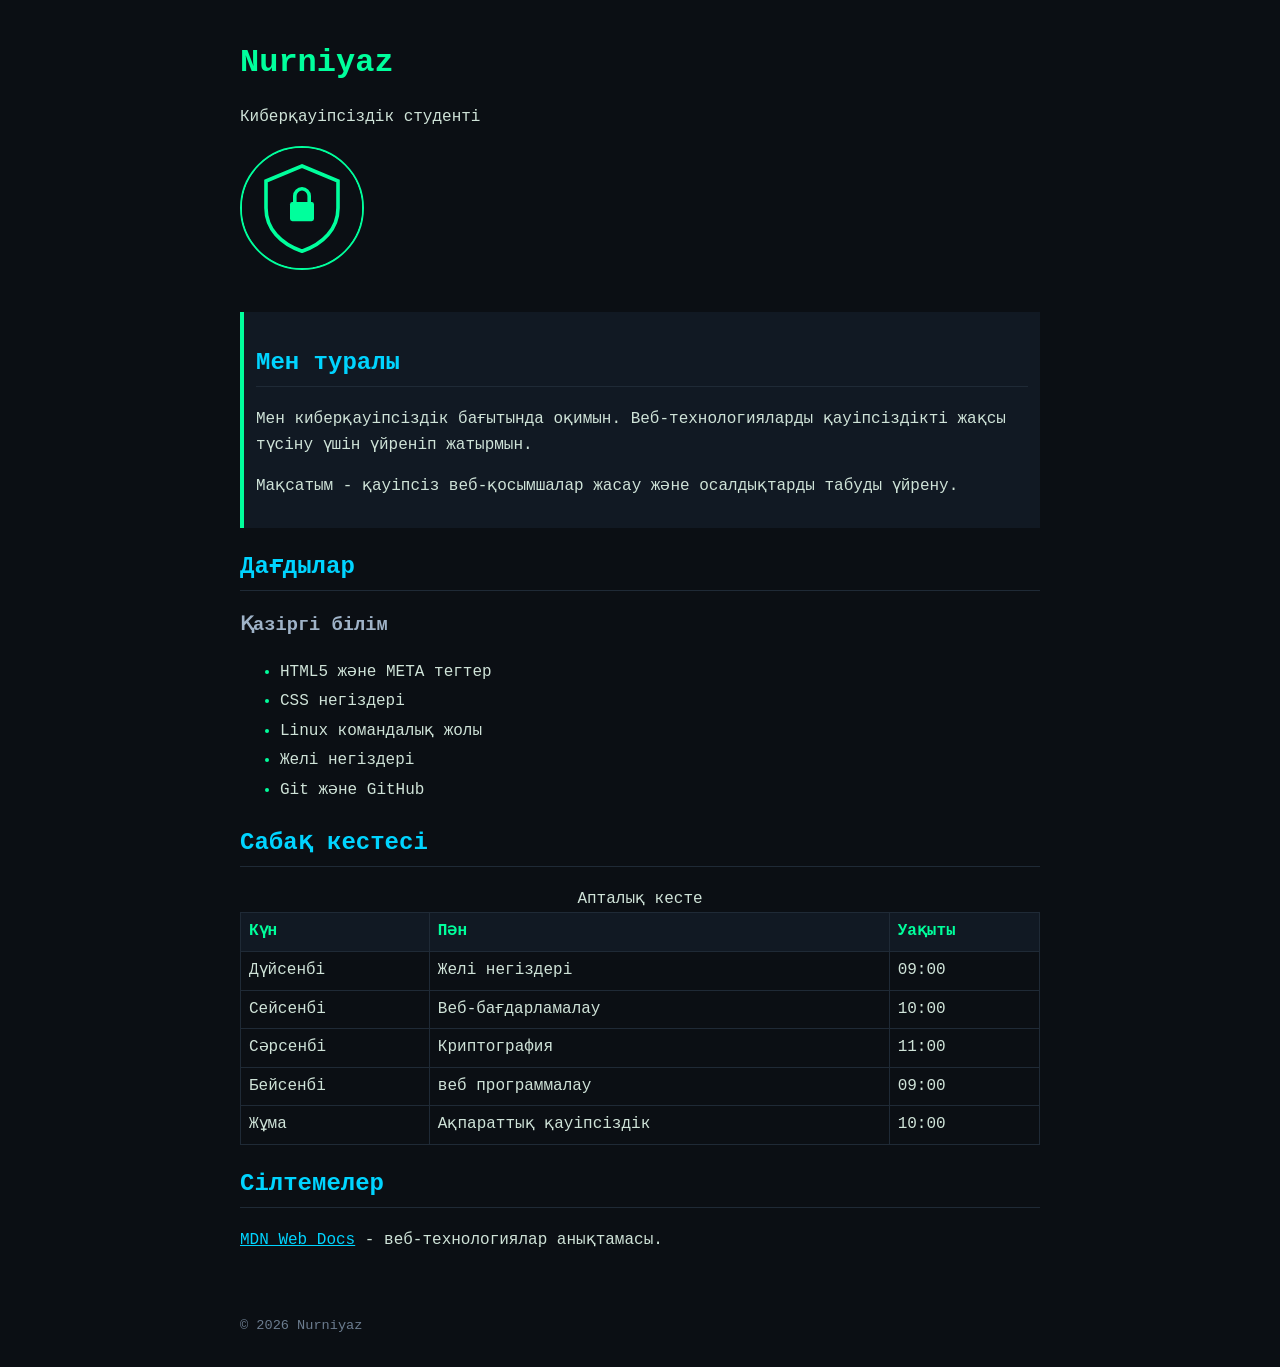
<file: index.html>
<!DOCTYPE html>
<html lang="kk">
<head>
  <meta charset="UTF-8">
  <meta name="viewport" content="width=device-width, initial-scale=1.0">
  <meta name="description" content="Киберқауіпсіздік мамандығының студенті - сандық визитка-сайт.">
  <meta name="keywords" content="киберқауіпсіздік, веб, HTML, CSS, визитка, студент">
  <meta name="author" content="Nurniyaz">
  <meta name="referrer" content="strict-origin-when-cross-origin">
  <meta name="robots" content="noindex, nofollow">
  <meta http-equiv="Content-Security-Policy" content="default-src 'self'; img-src 'self' data:; style-src 'self'; script-src 'none'; object-src 'none'">
  <meta property="og:type" content="website">
  <meta property="og:title" content="Менің сандық визиткам">
  <meta property="og:description" content="Киберқауіпсіздік студентінің жеке визитка-сайты.">
  <meta property="og:image" content="https://kolasector.github.io/nuke-/avatar.svg">
  <title>Менің сандық визиткам</title>
  <link rel="icon" href="favicon.svg" type="image/svg+xml">
  <link rel="stylesheet" href="style.css">
</head>
<body>
  <header>
    <h1>Nurniyaz</h1>
    <p>Киберқауіпсіздік студенті</p>
    <img class="avatar" src="avatar.svg" alt="Қалқан және құлып белгісі - киберқауіпсіздік символы" width="120" height="120">
  </header>

  <main>
    <section id="about">
      <h2>Мен туралы</h2>
      <p>Мен киберқауіпсіздік бағытында оқимын. Веб-технологияларды қауіпсіздікті жақсы түсіну үшін үйреніп жатырмын.</p>
      <p>Мақсатым - қауіпсіз веб-қосымшалар жасау және осалдықтарды табуды үйрену.</p>
    </section>

    <section>
      <h2>Дағдылар</h2>
      <h3>Қазіргі білім</h3>
      <ul class="skills">
        <li>HTML5 және META тегтер</li>
        <li>CSS негіздері</li>
        <li>Linux командалық жолы</li>
        <li>Желі негіздері</li>
        <li>Git және GitHub</li>
      </ul>
    </section>

    <section>
      <h2>Сабақ кестесі</h2>
      <table>
        <caption>Апталық кесте</caption>
        <thead>
          <tr><th>Күн</th><th>Пән</th><th>Уақыты</th></tr>
        </thead>
        <tbody>
          <tr><td>Дүйсенбі</td><td>Желі негіздері</td><td>09:00</td></tr>
          <tr><td>Сейсенбі</td><td>Веб-бағдарламалау</td><td>10:00</td></tr>
          <tr><td>Сәрсенбі</td><td>Криптография</td><td>11:00</td></tr>
          <tr><td>Бейсенбі</td><td>веб программалау</td><td>09:00</td></tr>
          <tr><td>Жұма</td><td>Ақпараттық қауіпсіздік</td><td>10:00</td></tr>
        </tbody>
      </table>
    </section>

    <section>
      <h2>Сілтемелер</h2>
      <p><a href="https://developer.mozilla.org/" target="_blank" rel="noopener noreferrer">MDN Web Docs</a> - веб-технологиялар анықтамасы.</p>
    </section>
  </main>

  <footer>
    <p>&copy; 2026 Nurniyaz</p>
  </footer>
</body>
</html>
</file>
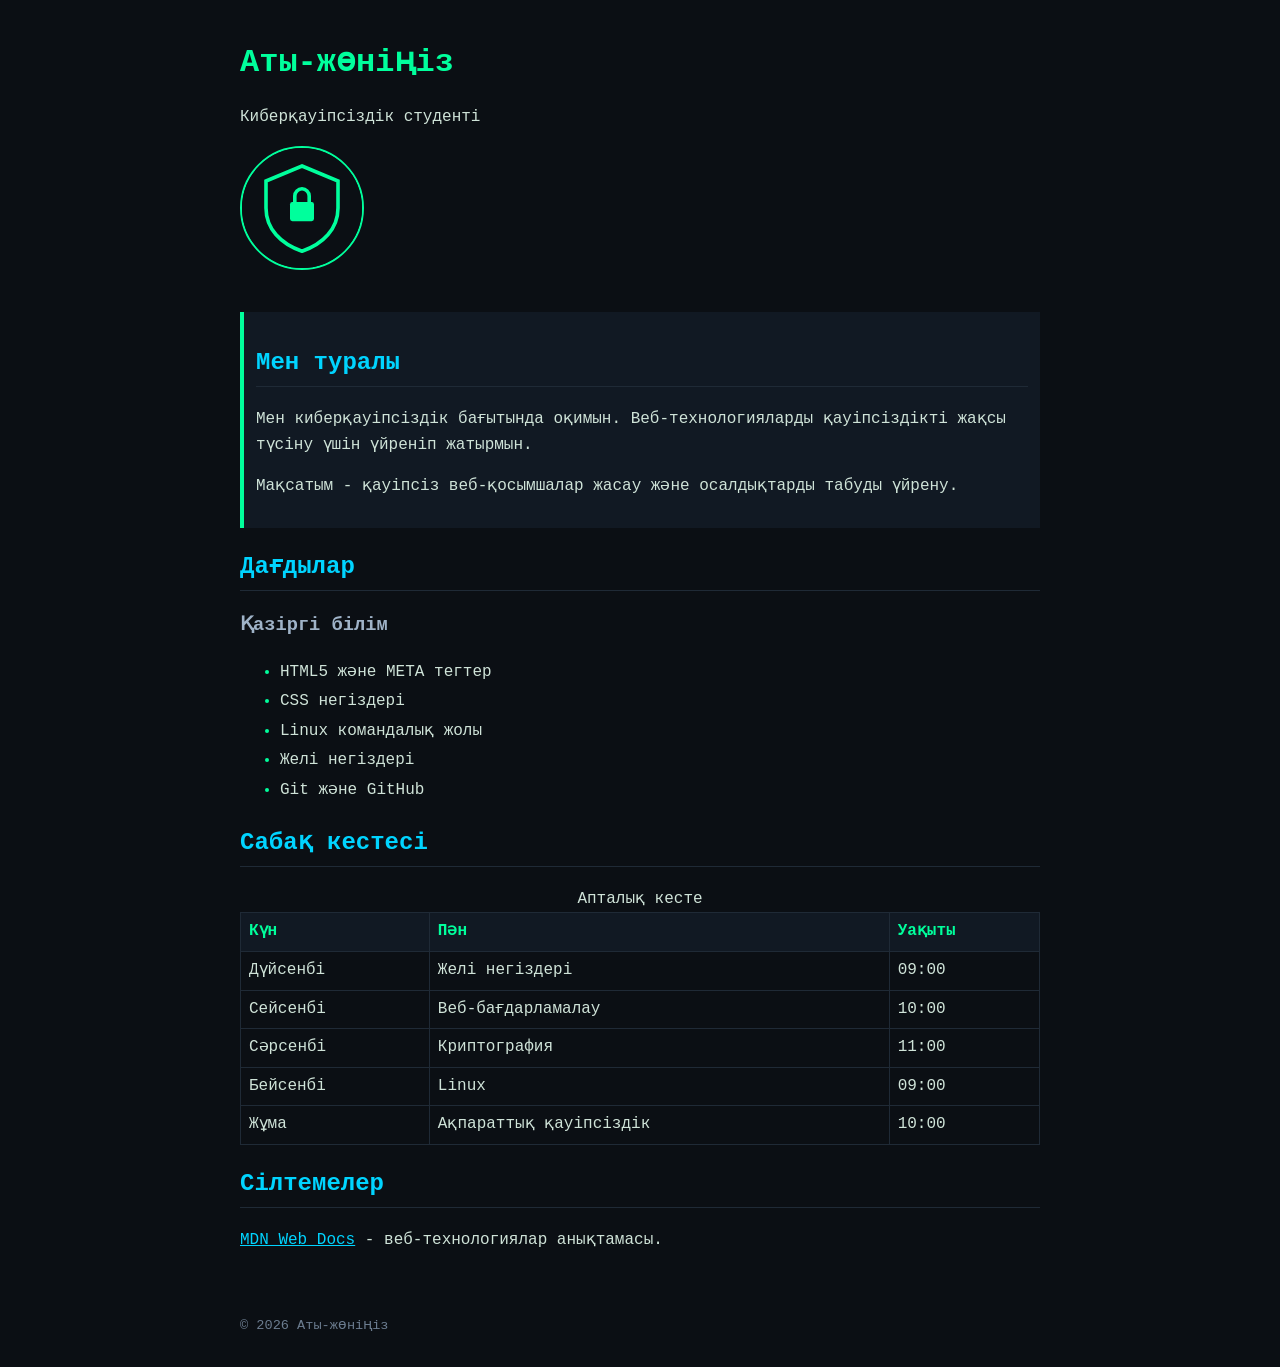
<file: external.html>
<!DOCTYPE html>
<html lang="kk">
<head>
  <meta charset="UTF-8">
  <meta name="viewport" content="width=device-width, initial-scale=1.0">
  <meta name="description" content="Киберқауіпсіздік мамандығының студенті - сандық визитка-сайт (сыртқы CSS).">
  <meta name="keywords" content="киберқауіпсіздік, веб, HTML, CSS, визитка, студент">
  <meta name="author" content="Аты-жөніңіз">
  <meta name="referrer" content="strict-origin-when-cross-origin">
  <meta name="robots" content="noindex, nofollow">
  <meta http-equiv="Content-Security-Policy" content="default-src 'self'; img-src 'self' data:; style-src 'self'; script-src 'none'; object-src 'none'">
  <meta property="og:type" content="website">
  <meta property="og:title" content="Менің сандық визиткам">
  <meta property="og:description" content="Киберқауіпсіздік студентінің жеке визитка-сайты.">
  <meta property="og:image" content="https://username.github.io/digital-card/avatar.svg">
  <title>Менің сандық визиткам - external</title>
  <link rel="icon" href="favicon.svg" type="image/svg+xml">
  <link rel="stylesheet" href="style.css">
</head>
<body>
  <header>
    <h1>Аты-жөніңіз</h1>
    <p>Киберқауіпсіздік студенті</p>
    <img class="avatar" src="avatar.svg" alt="Қалқан және құлып белгісі - киберқауіпсіздік символы" width="120" height="120">
  </header>

  <main>
    <section id="about">
      <h2>Мен туралы</h2>
      <p>Мен киберқауіпсіздік бағытында оқимын. Веб-технологияларды қауіпсіздікті жақсы түсіну үшін үйреніп жатырмын.</p>
      <p>Мақсатым - қауіпсіз веб-қосымшалар жасау және осалдықтарды табуды үйрену.</p>
    </section>

    <section>
      <h2>Дағдылар</h2>
      <h3>Қазіргі білім</h3>
      <ul class="skills">
        <li>HTML5 және META тегтер</li>
        <li>CSS негіздері</li>
        <li>Linux командалық жолы</li>
        <li>Желі негіздері</li>
        <li>Git және GitHub</li>
      </ul>
    </section>

    <section>
      <h2>Сабақ кестесі</h2>
      <table>
        <caption>Апталық кесте</caption>
        <thead>
          <tr><th>Күн</th><th>Пән</th><th>Уақыты</th></tr>
        </thead>
        <tbody>
          <tr><td>Дүйсенбі</td><td>Желі негіздері</td><td>09:00</td></tr>
          <tr><td>Сейсенбі</td><td>Веб-бағдарламалау</td><td>10:00</td></tr>
          <tr><td>Сәрсенбі</td><td>Криптография</td><td>11:00</td></tr>
          <tr><td>Бейсенбі</td><td>Linux</td><td>09:00</td></tr>
          <tr><td>Жұма</td><td>Ақпараттық қауіпсіздік</td><td>10:00</td></tr>
        </tbody>
      </table>
    </section>

    <section>
      <h2>Сілтемелер</h2>
      <p><a href="https://developer.mozilla.org/" target="_blank" rel="noopener noreferrer">MDN Web Docs</a> - веб-технологиялар анықтамасы.</p>
    </section>
  </main>

  <footer>
    <p>&copy; 2026 Аты-жөніңіз</p>
  </footer>
</body>
</html>
</file>
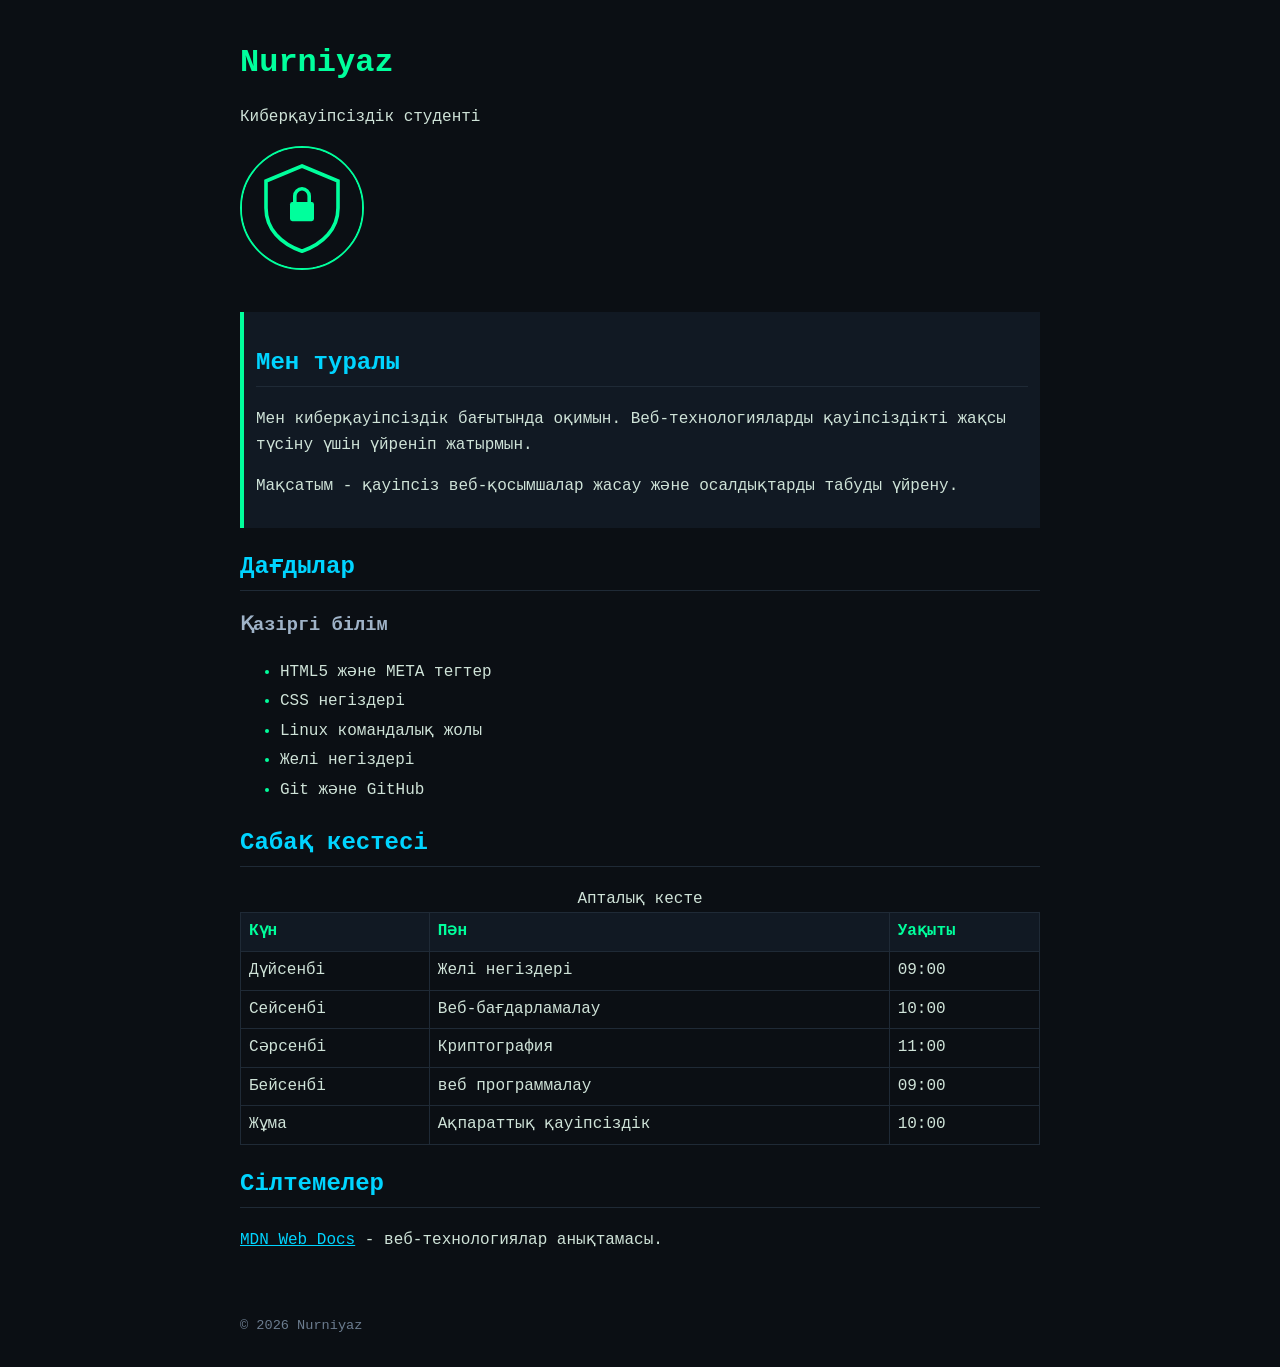
<file: index (2).html>
<!DOCTYPE html>
<html lang="kk">
<head>
  <meta charset="UTF-8">
  <meta name="viewport" content="width=device-width, initial-scale=1.0">
  <meta name="description" content="Киберқауіпсіздік мамандығының студенті - сандық визитка-сайт.">
  <meta name="keywords" content="киберқауіпсіздік, веб, HTML, CSS, визитка, студент">
  <meta name="author" content="Nurniyaz">
  <meta name="referrer" content="strict-origin-when-cross-origin">
  <meta name="robots" content="noindex, nofollow">
  <meta http-equiv="Content-Security-Policy" content="default-src 'self'; img-src 'self' data:; style-src 'self'; script-src 'none'; object-src 'none'">
  <meta property="og:type" content="website">
  <meta property="og:title" content="Менің сандық визиткам">
  <meta property="og:description" content="Киберқауіпсіздік студентінің жеке визитка-сайты.">
  <meta property="og:image" content="https://kolasector.github.io/main/avatar.svg">
  <title>Менің сандық визиткам</title>
  <link rel="icon" href="favicon.svg" type="image/svg+xml">
  <link rel="stylesheet" href="style.css">
</head>
<body>
  <header>
    <h1>Nurniyaz</h1>
    <p>Киберқауіпсіздік студенті</p>
    <img class="avatar" src="avatar.svg" alt="Қалқан және құлып белгісі - киберқауіпсіздік символы" width="120" height="120">
  </header>

  <main>
    <section id="about">
      <h2>Мен туралы</h2>
      <p>Мен киберқауіпсіздік бағытында оқимын. Веб-технологияларды қауіпсіздікті жақсы түсіну үшін үйреніп жатырмын.</p>
      <p>Мақсатым - қауіпсіз веб-қосымшалар жасау және осалдықтарды табуды үйрену.</p>
    </section>

    <section>
      <h2>Дағдылар</h2>
      <h3>Қазіргі білім</h3>
      <ul class="skills">
        <li>HTML5 және META тегтер</li>
        <li>CSS негіздері</li>
        <li>Linux командалық жолы</li>
        <li>Желі негіздері</li>
        <li>Git және GitHub</li>
      </ul>
    </section>

    <section>
      <h2>Сабақ кестесі</h2>
      <table>
        <caption>Апталық кесте</caption>
        <thead>
          <tr><th>Күн</th><th>Пән</th><th>Уақыты</th></tr>
        </thead>
        <tbody>
          <tr><td>Дүйсенбі</td><td>Желі негіздері</td><td>09:00</td></tr>
          <tr><td>Сейсенбі</td><td>Веб-бағдарламалау</td><td>10:00</td></tr>
          <tr><td>Сәрсенбі</td><td>Криптография</td><td>11:00</td></tr>
          <tr><td>Бейсенбі</td><td>веб программалау</td><td>09:00</td></tr>
          <tr><td>Жұма</td><td>Ақпараттық қауіпсіздік</td><td>10:00</td></tr>
        </tbody>
      </table>
    </section>

    <section>
      <h2>Сілтемелер</h2>
      <p><a href="https://developer.mozilla.org/" target="_blank" rel="noopener noreferrer">MDN Web Docs</a> - веб-технологиялар анықтамасы.</p>
    </section>
  </main>

  <footer>
    <p>&copy; 2026 Nurniyaz</p>
  </footer>
</body>
</html>
</file>
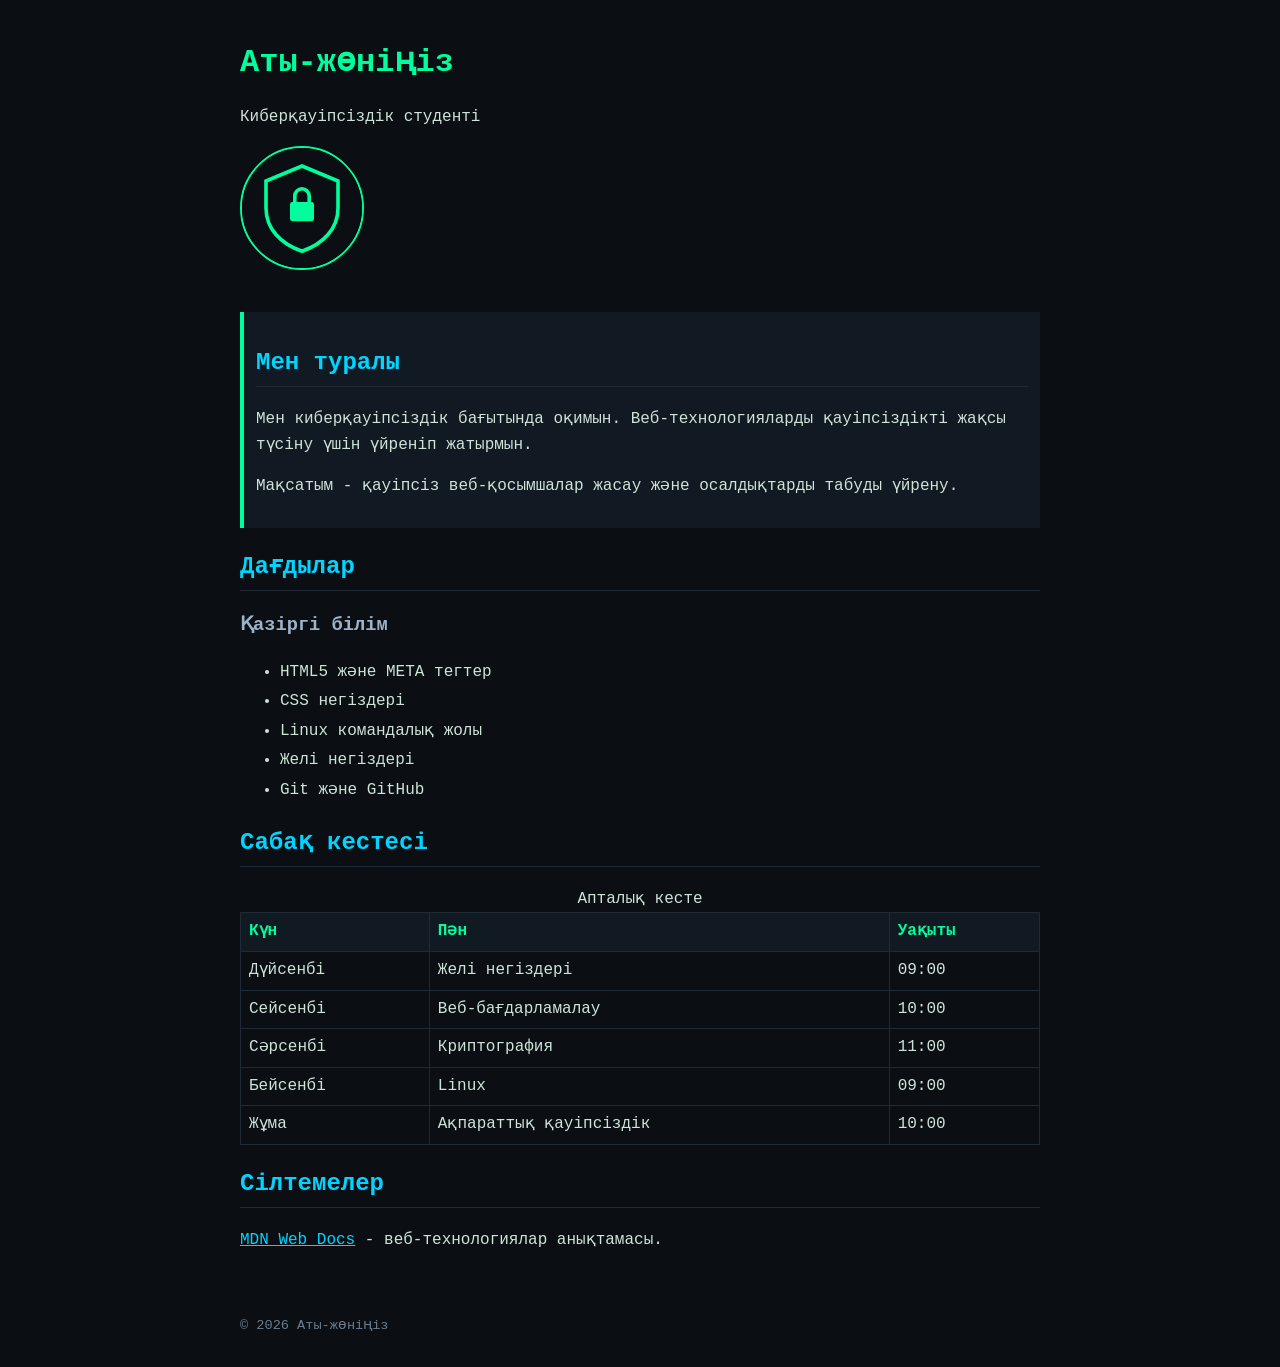
<file: inline.html>
<!DOCTYPE html>
<html lang="kk">
<head>
  <meta charset="UTF-8">
  <meta name="viewport" content="width=device-width, initial-scale=1.0">
  <meta name="description" content="Киберқауіпсіздік мамандығының студенті - сандық визитка-сайт (inline CSS).">
  <meta name="keywords" content="киберқауіпсіздік, веб, HTML, CSS, визитка, студент">
  <meta name="author" content="Аты-жөніңіз">
  <meta name="referrer" content="strict-origin-when-cross-origin">
  <meta name="robots" content="noindex, nofollow">
  <meta http-equiv="Content-Security-Policy" content="default-src 'self'; img-src 'self' data:; style-src 'unsafe-inline'; script-src 'none'; object-src 'none'">
  <meta property="og:type" content="website">
  <meta property="og:title" content="Менің сандық визиткам">
  <meta property="og:description" content="Киберқауіпсіздік студентінің жеке визитка-сайты.">
  <meta property="og:image" content="https://username.github.io/digital-card/avatar.svg">
  <title>Менің сандық визиткам - inline</title>
  <link rel="icon" href="favicon.svg" type="image/svg+xml">
</head>
<body style="margin:0; font-family:'Courier New',monospace; background:#0b0f14; color:#cfe3d8; line-height:1.6;">
  <header style="max-width:800px; margin:0 auto; padding:16px;">
    <h1 style="color:#00ff9c; margin-bottom:4px;">Аты-жөніңіз</h1>
    <p>Киберқауіпсіздік студенті</p>
    <img src="avatar.svg" alt="Қалқан және құлып белгісі - киберқауіпсіздік символы" width="120" height="120" style="border:2px solid #00ff9c; border-radius:50%;">
  </header>

  <main style="max-width:800px; margin:0 auto; padding:16px;">
    <section id="about" style="background:#111923; padding:12px; border-left:4px solid #00ff9c;">
      <h2 style="color:#00d4ff; border-bottom:1px solid #1f2a36; padding-bottom:4px;">Мен туралы</h2>
      <p>Мен киберқауіпсіздік бағытында оқимын. Веб-технологияларды қауіпсіздікті жақсы түсіну үшін үйреніп жатырмын.</p>
      <p>Мақсатым - қауіпсіз веб-қосымшалар жасау және осалдықтарды табуды үйрену.</p>
    </section>

    <section>
      <h2 style="color:#00d4ff; border-bottom:1px solid #1f2a36; padding-bottom:4px;">Дағдылар</h2>
      <h3 style="color:#9fb3c8;">Қазіргі білім</h3>
      <ul>
        <li style="margin-bottom:4px;">HTML5 және META тегтер</li>
        <li style="margin-bottom:4px;">CSS негіздері</li>
        <li style="margin-bottom:4px;">Linux командалық жолы</li>
        <li style="margin-bottom:4px;">Желі негіздері</li>
        <li style="margin-bottom:4px;">Git және GitHub</li>
      </ul>
    </section>

    <section>
      <h2 style="color:#00d4ff; border-bottom:1px solid #1f2a36; padding-bottom:4px;">Сабақ кестесі</h2>
      <table style="border-collapse:collapse; width:100%;">
        <caption>Апталық кесте</caption>
        <thead>
          <tr>
            <th style="border:1px solid #1f2a36; padding:6px 8px; text-align:left; background:#111923; color:#00ff9c;">Күн</th>
            <th style="border:1px solid #1f2a36; padding:6px 8px; text-align:left; background:#111923; color:#00ff9c;">Пән</th>
            <th style="border:1px solid #1f2a36; padding:6px 8px; text-align:left; background:#111923; color:#00ff9c;">Уақыты</th>
          </tr>
        </thead>
        <tbody>
          <tr>
            <td style="border:1px solid #1f2a36; padding:6px 8px; text-align:left;">Дүйсенбі</td>
            <td style="border:1px solid #1f2a36; padding:6px 8px; text-align:left;">Желі негіздері</td>
            <td style="border:1px solid #1f2a36; padding:6px 8px; text-align:left;">09:00</td>
          </tr>
          <tr>
            <td style="border:1px solid #1f2a36; padding:6px 8px; text-align:left;">Сейсенбі</td>
            <td style="border:1px solid #1f2a36; padding:6px 8px; text-align:left;">Веб-бағдарламалау</td>
            <td style="border:1px solid #1f2a36; padding:6px 8px; text-align:left;">10:00</td>
          </tr>
          <tr>
            <td style="border:1px solid #1f2a36; padding:6px 8px; text-align:left;">Сәрсенбі</td>
            <td style="border:1px solid #1f2a36; padding:6px 8px; text-align:left;">Криптография</td>
            <td style="border:1px solid #1f2a36; padding:6px 8px; text-align:left;">11:00</td>
          </tr>
          <tr>
            <td style="border:1px solid #1f2a36; padding:6px 8px; text-align:left;">Бейсенбі</td>
            <td style="border:1px solid #1f2a36; padding:6px 8px; text-align:left;">Linux</td>
            <td style="border:1px solid #1f2a36; padding:6px 8px; text-align:left;">09:00</td>
          </tr>
          <tr>
            <td style="border:1px solid #1f2a36; padding:6px 8px; text-align:left;">Жұма</td>
            <td style="border:1px solid #1f2a36; padding:6px 8px; text-align:left;">Ақпараттық қауіпсіздік</td>
            <td style="border:1px solid #1f2a36; padding:6px 8px; text-align:left;">10:00</td>
          </tr>
        </tbody>
      </table>
    </section>

    <section>
      <h2 style="color:#00d4ff; border-bottom:1px solid #1f2a36; padding-bottom:4px;">Сілтемелер</h2>
      <p><a href="https://developer.mozilla.org/" target="_blank" rel="noopener noreferrer" style="color:#00d4ff;">MDN Web Docs</a> - веб-технологиялар анықтамасы.</p>
    </section>
  </main>

  <footer style="max-width:800px; margin:0 auto; padding:16px; color:#6b7c8f; font-size:0.85em;">
    <p>&copy; 2026 Аты-жөніңіз</p>
  </footer>
</body>
</html>
</file>
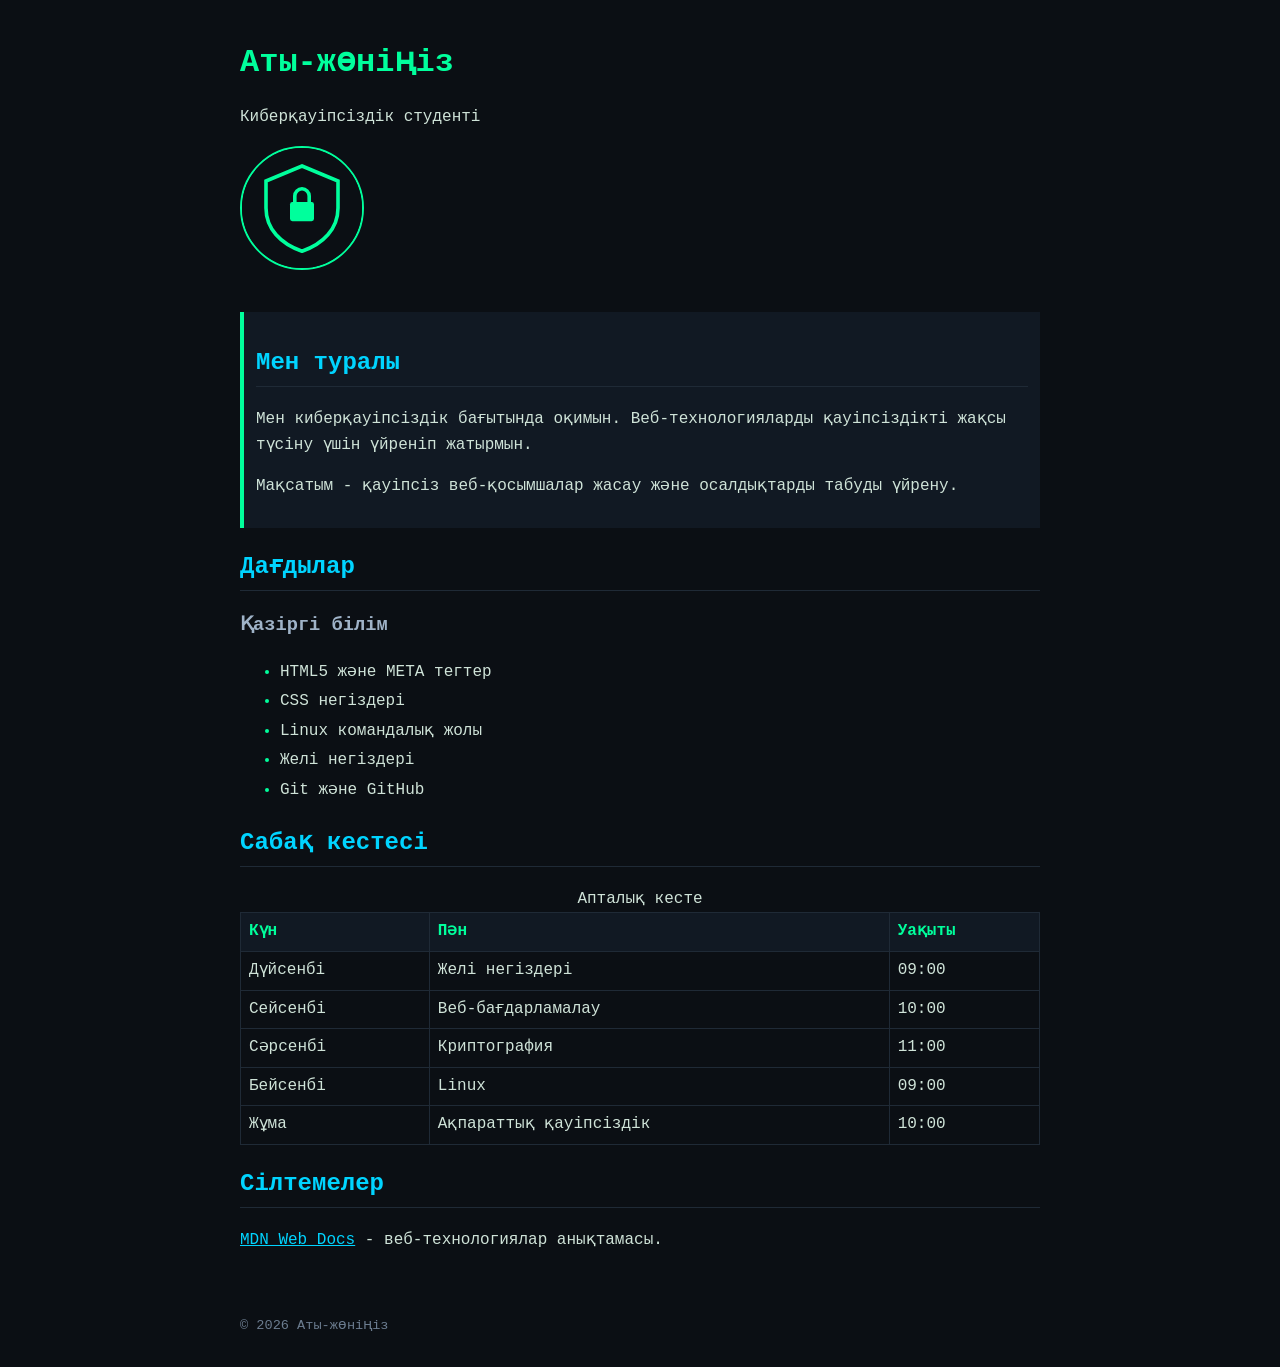
<file: internal.html>
<!DOCTYPE html>
<html lang="kk">
<head>
  <meta charset="UTF-8">
  <meta name="viewport" content="width=device-width, initial-scale=1.0">
  <meta name="description" content="Киберқауіпсіздік мамандығының студенті - сандық визитка-сайт (ішкі CSS).">
  <meta name="keywords" content="киберқауіпсіздік, веб, HTML, CSS, визитка, студент">
  <meta name="author" content="Аты-жөніңіз">
  <meta name="referrer" content="strict-origin-when-cross-origin">
  <meta name="robots" content="noindex, nofollow">
  <meta http-equiv="Content-Security-Policy" content="default-src 'self'; img-src 'self' data:; style-src 'self' 'unsafe-inline'; script-src 'none'; object-src 'none'">
  <meta property="og:type" content="website">
  <meta property="og:title" content="Менің сандық визиткам">
  <meta property="og:description" content="Киберқауіпсіздік студентінің жеке визитка-сайты.">
  <meta property="og:image" content="https://username.github.io/digital-card/avatar.svg">
  <title>Менің сандық визиткам - internal</title>
  <link rel="icon" href="favicon.svg" type="image/svg+xml">
  <style>
    body {
      margin: 0;
      font-family: "Courier New", monospace;
      background: #0b0f14;
      color: #cfe3d8;
      line-height: 1.6;
    }
    header, main, footer { max-width: 800px; margin: 0 auto; padding: 16px; }
    h1 { color: #00ff9c; margin-bottom: 4px; }
    h2 { color: #00d4ff; border-bottom: 1px solid #1f2a36; padding-bottom: 4px; }
    h3 { color: #9fb3c8; }
    #about { background: #111923; padding: 12px; border-left: 4px solid #00ff9c; }
    .avatar { border: 2px solid #00ff9c; border-radius: 50%; }
    .skills li { margin-bottom: 4px; }
    .skills li::marker { color: #00ff9c; }
    a { color: #00d4ff; }
    a:hover { color: #00ff9c; text-decoration: underline; }
    table { border-collapse: collapse; width: 100%; }
    table th, table td { border: 1px solid #1f2a36; padding: 6px 8px; text-align: left; }
    table th { background: #111923; color: #00ff9c; }
    footer { color: #6b7c8f; font-size: 0.85em; }
  </style>
</head>
<body>
  <header>
    <h1>Аты-жөніңіз</h1>
    <p>Киберқауіпсіздік студенті</p>
    <img class="avatar" src="avatar.svg" alt="Қалқан және құлып белгісі - киберқауіпсіздік символы" width="120" height="120">
  </header>

  <main>
    <section id="about">
      <h2>Мен туралы</h2>
      <p>Мен киберқауіпсіздік бағытында оқимын. Веб-технологияларды қауіпсіздікті жақсы түсіну үшін үйреніп жатырмын.</p>
      <p>Мақсатым - қауіпсіз веб-қосымшалар жасау және осалдықтарды табуды үйрену.</p>
    </section>

    <section>
      <h2>Дағдылар</h2>
      <h3>Қазіргі білім</h3>
      <ul class="skills">
        <li>HTML5 және META тегтер</li>
        <li>CSS негіздері</li>
        <li>Linux командалық жолы</li>
        <li>Желі негіздері</li>
        <li>Git және GitHub</li>
      </ul>
    </section>

    <section>
      <h2>Сабақ кестесі</h2>
      <table>
        <caption>Апталық кесте</caption>
        <thead>
          <tr><th>Күн</th><th>Пән</th><th>Уақыты</th></tr>
        </thead>
        <tbody>
          <tr><td>Дүйсенбі</td><td>Желі негіздері</td><td>09:00</td></tr>
          <tr><td>Сейсенбі</td><td>Веб-бағдарламалау</td><td>10:00</td></tr>
          <tr><td>Сәрсенбі</td><td>Криптография</td><td>11:00</td></tr>
          <tr><td>Бейсенбі</td><td>Linux</td><td>09:00</td></tr>
          <tr><td>Жұма</td><td>Ақпараттық қауіпсіздік</td><td>10:00</td></tr>
        </tbody>
      </table>
    </section>

    <section>
      <h2>Сілтемелер</h2>
      <p><a href="https://developer.mozilla.org/" target="_blank" rel="noopener noreferrer">MDN Web Docs</a> - веб-технологиялар анықтамасы.</p>
    </section>
  </main>

  <footer>
    <p>&copy; 2026 Аты-жөніңіз</p>
  </footer>
</body>
</html>
</file>
<file: style.css>
/* Сыртқы стиль файлы: style.css */
body {
  margin: 0;
  font-family: "Courier New", monospace;
  background: #0b0f14;
  color: #cfe3d8;
  line-height: 1.6;
}

header, main, footer {
  max-width: 800px;
  margin: 0 auto;
  padding: 16px;
}

h1 { color: #00ff9c; margin-bottom: 4px; }
h2 { color: #00d4ff; border-bottom: 1px solid #1f2a36; padding-bottom: 4px; }
h3 { color: #9fb3c8; }

#about { background: #111923; padding: 12px; border-left: 4px solid #00ff9c; }

.avatar { border: 2px solid #00ff9c; border-radius: 50%; }

.skills li { margin-bottom: 4px; }
.skills li::marker { color: #00ff9c; }

a { color: #00d4ff; }
a:hover { color: #00ff9c; text-decoration: underline; }

table { border-collapse: collapse; width: 100%; }
table th, table td { border: 1px solid #1f2a36; padding: 6px 8px; text-align: left; }
table th { background: #111923; color: #00ff9c; }

footer { color: #6b7c8f; font-size: 0.85em; }
</file>
